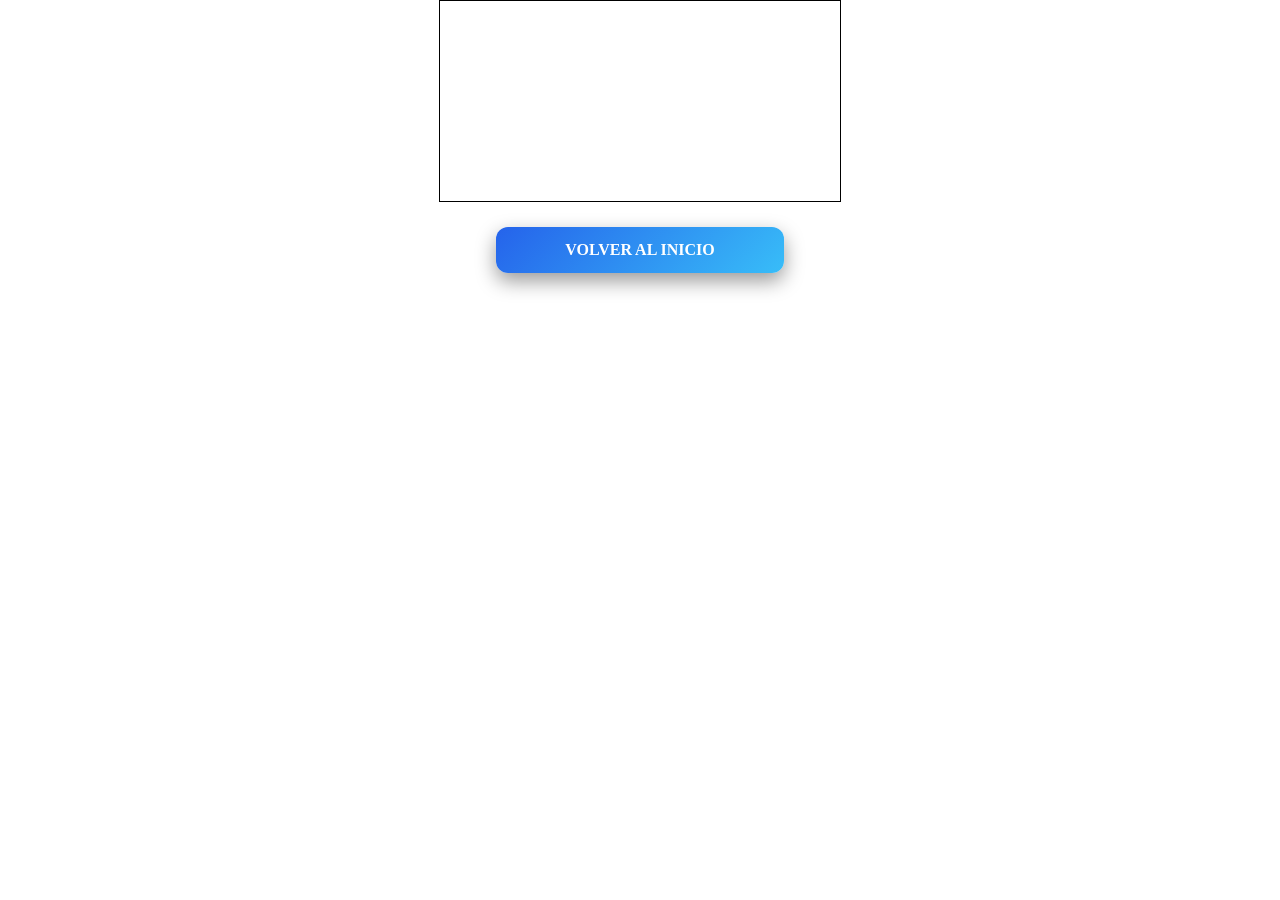
<file: animacion1.html>
<html>
<head>
    <title>ANIMACION 3 CSS</title>
    <style>
        *{
            padding: 0px;
            margin: 0px;
        }
        .contenedor{
            width: 400px;
            height: 200px;
            border: 1px solid black;
            position: relative; /* para centrar el div */
            margin: 0 auto; /* para centrar el div */
            overflow: hidden;/*muestra solo lo interior*/
        }

        .cuadrito{
            width: 100px;
            height: 100px;
            background-color: red;
            position: absolute;/* permite mover el div dentro del contenedor */
            top: 50px;
            left: -100px;
            animation: cuadrito 3s infinite ease-in;
        }
        
        .btn-regresar{
            display: block;
            width: 260px;
            margin: 25px auto;
            padding: 14px;
            text-align: center;
            text-decoration: none;
            background: linear-gradient(135deg,#2563eb,#38bdf8);
            color: white;
            font-weight: bold;
            border-radius: 12px;
            box-shadow: 0 8px 20px rgba(0,0,0,0.4);
            transition: 0.3s;
        }
        
        .btn-regresar:hover{
            transform: translateY(-4px);
            background: linear-gradient(135deg,#1d4ed8,#0ea5e9);
        }
        @keyframes cuadrito{
            from{
                left: -100px
            }
            to{
                left: 500px;
            }
        }

    </style>
</head>
<body>
    <div class="contenedor">

        <div class="cuadrito"></div>

    </div>
    <a href="index.html" class="btn-regresar">VOLVER AL INICIO</a>
</body>
</html>
</file>
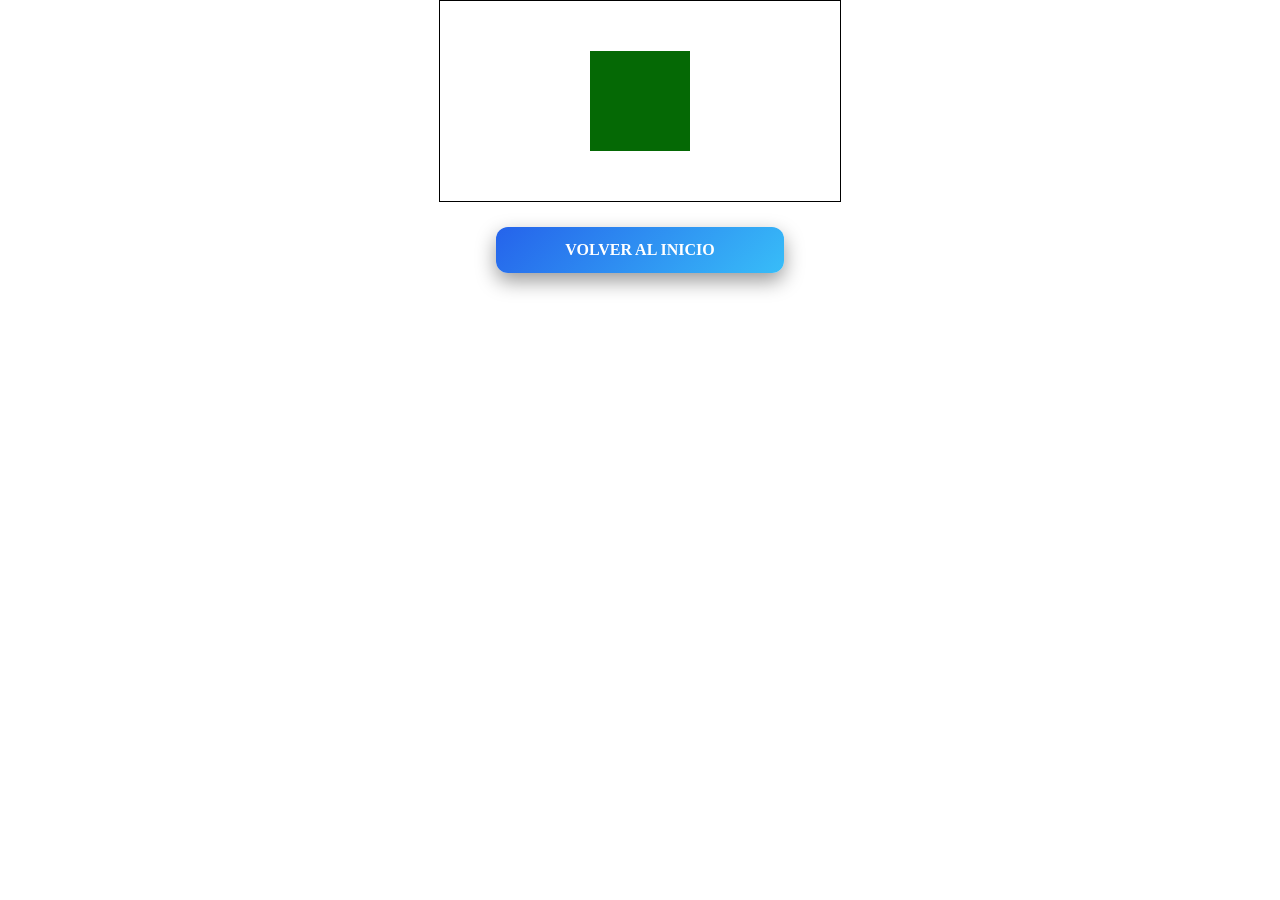
<file: animacion2.html>
<html>
<head>
    <title>ANIMACION 3 CSS</title>
    <style>
        *{
            padding: 0px;
            margin: 0px;
        }
        .contenedor{
            width: 400px;
            height: 200px;
            border: 1px solid black;
            position: relative; /* para centrar el div */
            margin: 0 auto; /* para centrar el div */
            overflow: hidden;/*muestra solo lo interior*/
        }

        .cuadrito{
            width: 100px;
            height: 100px;
            background-color: rgb(5, 105, 5);
            position: absolute;/* permite mover el div dentro del contenedor */
            top: 50px;
            left: 150px;
            animation: cuadrito 3s infinite ease-in;
        }

        .btn-regresar{
            display: block;
            width: 260px;
            margin: 25px auto;
            padding: 14px;
            text-align: center;
            text-decoration: none;
            background: linear-gradient(135deg,#2563eb,#38bdf8);
            color: white;
            font-weight: bold;
            border-radius: 12px;
            box-shadow: 0 8px 20px rgba(0,0,0,0.4);
            transition: 0.3s;
        }
        
        .btn-regresar:hover{
            transform: translateY(-4px);
            background: linear-gradient(135deg,#1d4ed8,#0ea5e9);
        }
        @keyframes cuadrito{
            from{
                top: -100px
            }
            to{
                top: 500px;
            }
        }

    </style>
</head>
<body>
    <div class="contenedor">

        <div class="cuadrito"></div>

    </div>
    <a href="index.html" class="btn-regresar">VOLVER AL INICIO</a>
</body>
</html>
</file>
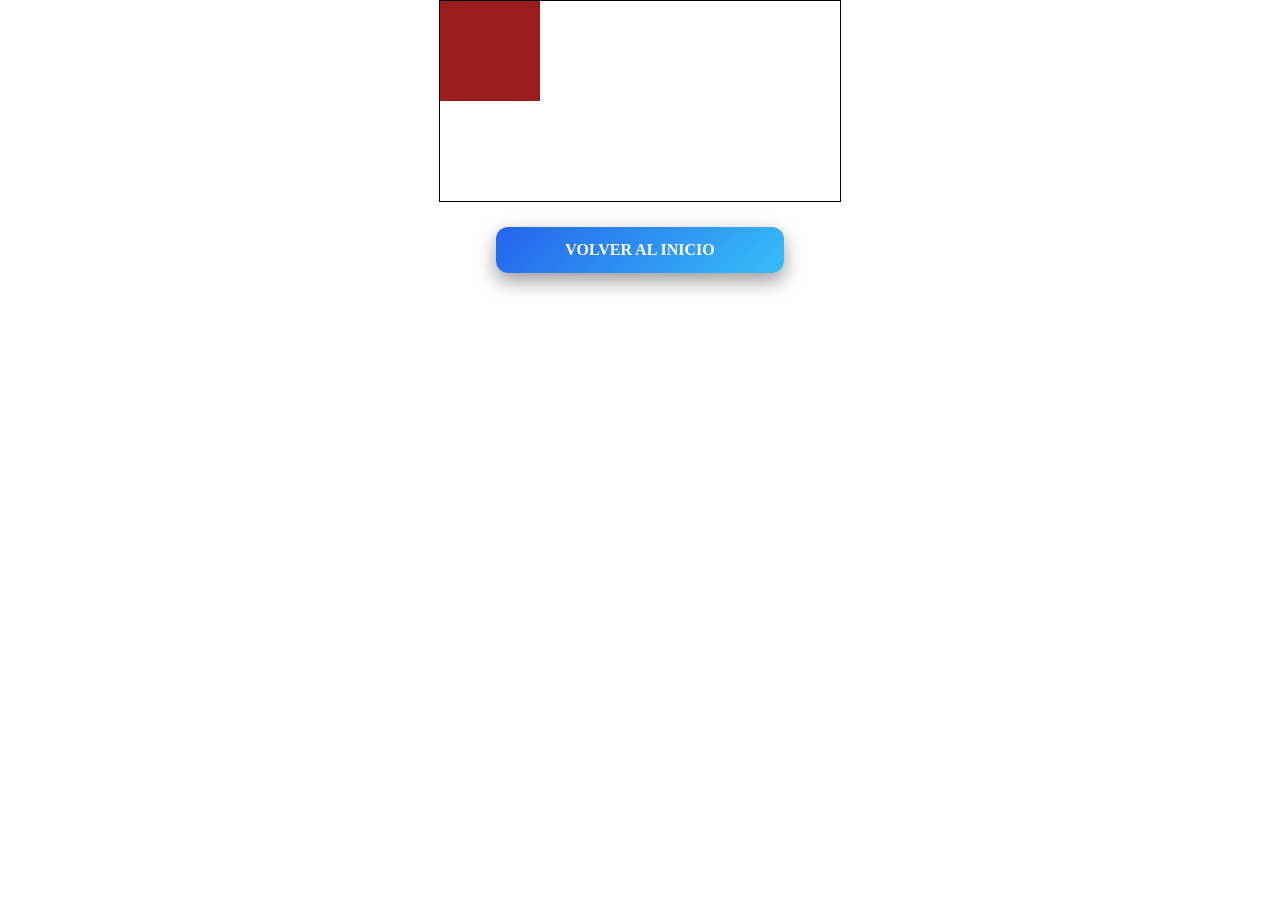
<file: animacion3.html>
<html>
<head>
    <title>ANIMACION 3 CSS</title>
    <style>
        *{
            padding: 0px;
            margin: 0px;
        }
        .contenedor{
            width: 400px;
            height: 200px;
            border: 1px solid black;
            position: relative; /* para centrar el div */
            margin: 0 auto; /* para centrar el div */
            overflow: hidden;/*muestra solo lo interior*/
        }

        .cuadrito{
            width: 100px;
            height: 100px;
            background-color: rgb(155, 28, 28);
            position: absolute;/* permite mover el div dentro del contenedor */
            top: 0px;
            left: 0px;
            animation: cuadrito 3s infinite linear;
        }
        .btn-regresar{
            display: block;
            width: 260px;
            margin: 25px auto;
            padding: 14px;
            text-align: center;
            text-decoration: none;
            background: linear-gradient(135deg,#2563eb,#38bdf8);
            color: white;
            font-weight: bold;
            border-radius: 12px;
            box-shadow: 0 8px 20px rgba(0,0,0,0.4);
            transition: 0.3s;
        }
        
        .btn-regresar:hover{
            transform: translateY(-4px);
            background: linear-gradient(135deg,#1d4ed8,#0ea5e9);
        }
        
        @keyframes cuadrito{
            from{
                top: -100px;
                left :-100px;
            }
            to{
                top: 300px;
                left: 600px;
            }
        }

    </style>
</head>
<body>
    <div class="contenedor">

        <div class="cuadrito"></div>

    </div>
    <a href="index.html" class="btn-regresar">VOLVER AL INICIO</a>
</body>
</html>
</file>
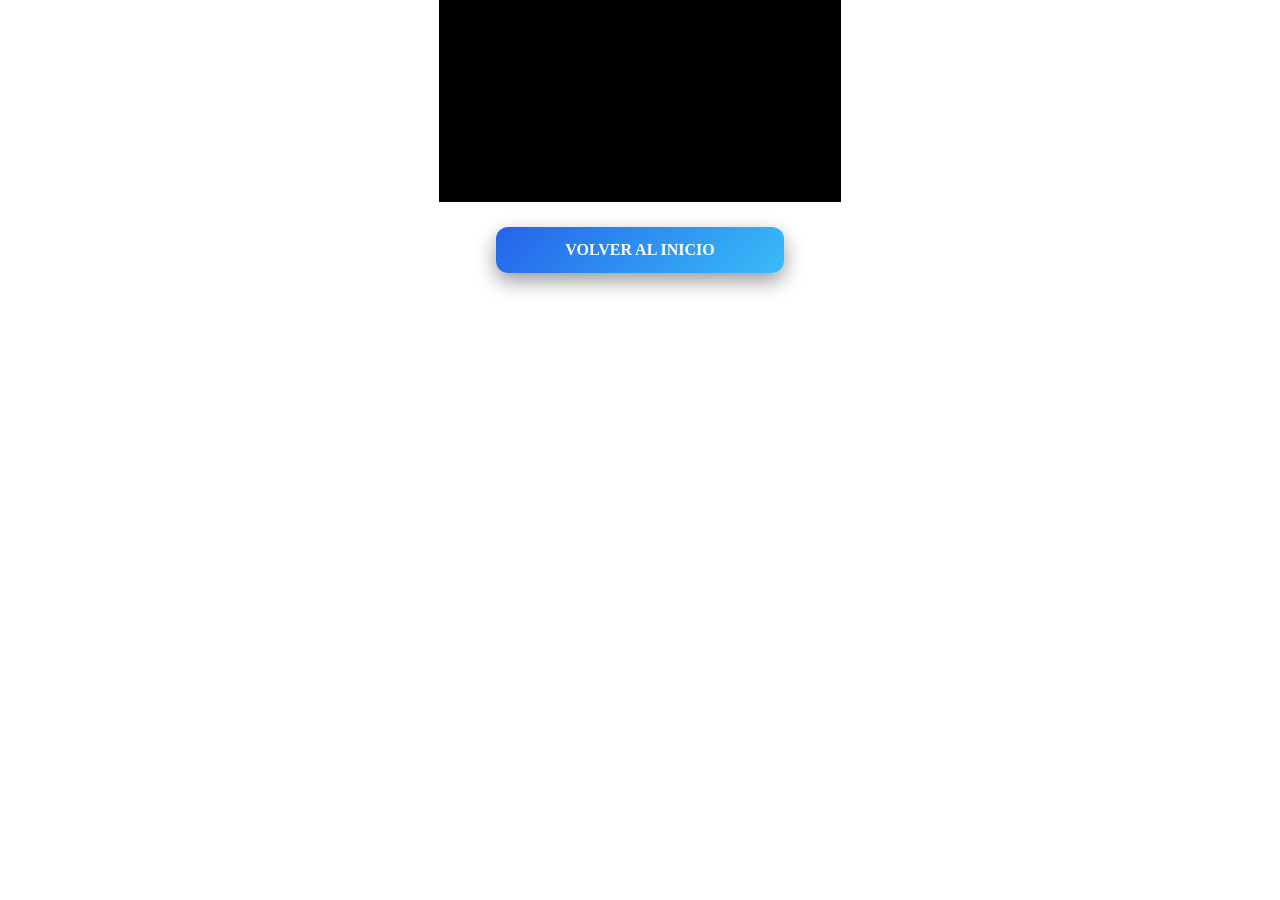
<file: animacion4.html>
<html>
<head>
    <title>ANIMACION 3 CSS</title>
    <style>
        *{
            padding: 0px;
            margin: 0px;
        }
        .contenedor{
            width: 400px;
            height: 200px;
            border: 1px solid black;
            position: relative; /* para centrar el div */
            margin: 0 auto; /* para centrar el div */
            overflow: hidden;/*muestra solo lo interior*/
            background-color: black;
        }

        .cuadrito{
            width: 100px;
            height: 100px;
            background-color: black;
            position: absolute;/* permite mover el div dentro del contenedor */
            top: 50px;
            left: -100px;
            animation: cuadrito 3s infinite ease-in;
        }
        
        .btn-regresar{
            display: block;
            width: 260px;
            margin: 25px auto;
            padding: 14px;
            text-align: center;
            text-decoration: none;
            background: linear-gradient(135deg,#2563eb,#38bdf8);
            color: white;
            font-weight: bold;
            border-radius: 12px;
            box-shadow: 0 8px 20px rgba(0,0,0,0.4);
            transition: 0.3s;
        }
        
        .btn-regresar:hover{
            transform: translateY(-4px);
            background: linear-gradient(135deg,#1d4ed8,#0ea5e9);
        }
        @keyframes cuadrito{
            from{
                left: -100px
            }
            to{
                left: 500px;
            }
        }
        .cuadrito img{
            width: 100px;
            height: 100px;
        }

    </style>
</head>
<body>
    <div class="contenedor">
        <div class="cuadrito">
            <img src="img/megaman.gif" alt="">
        </div>
    </div>
    <a href="index.html" class="btn-regresar">VOLVER AL INICIO</a>
</body>
</html>
</file>
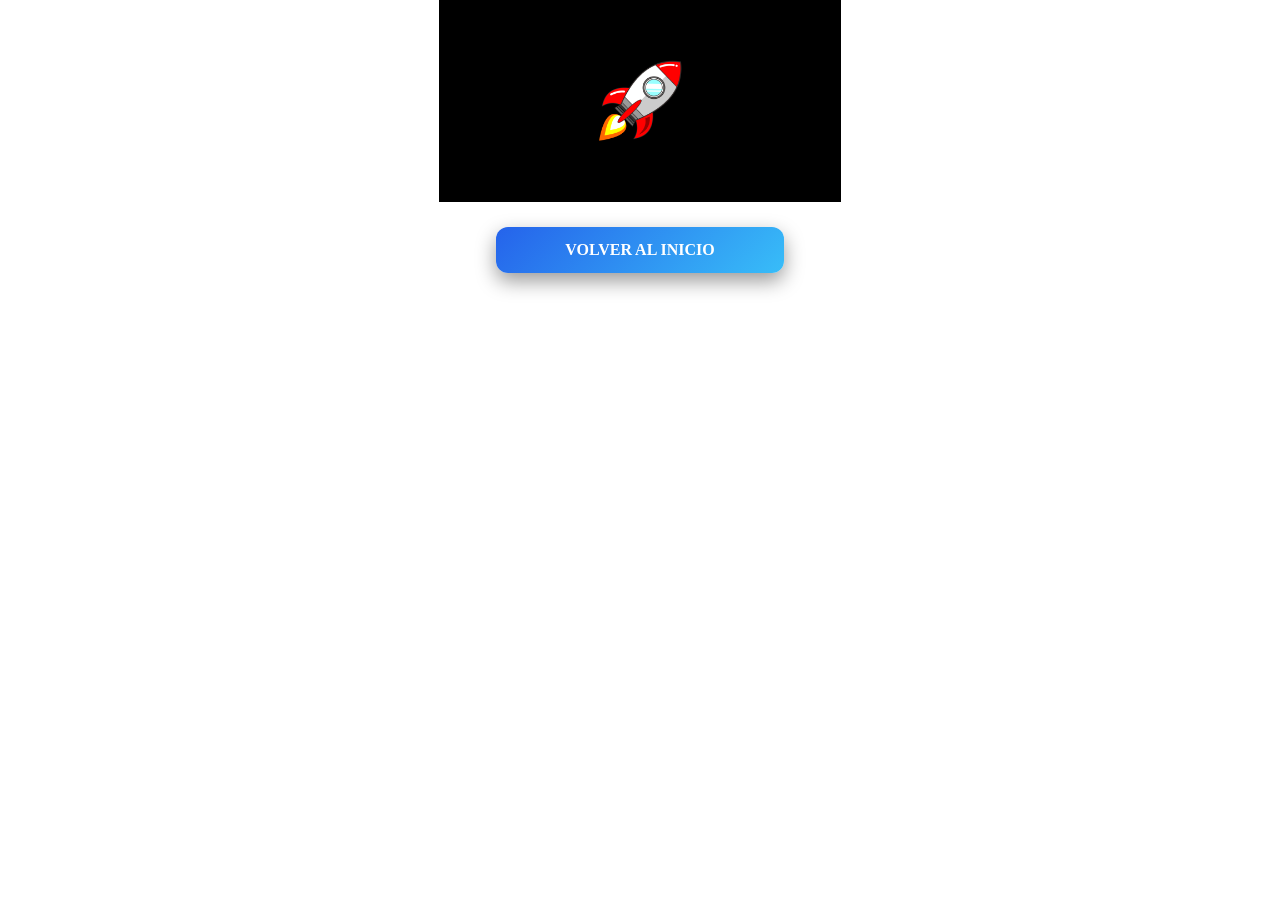
<file: animacion5.html>
<html>
<head>
    <title>ANIMACION 3 CSS</title>
    <style>
        *{
            padding: 0px;
            margin: 0px;
        }
        .contenedor{
            width: 400px;
            height: 200px;
            border: 1px solid black;
            position: relative; /* para centrar el div */
            margin: 0 auto; /* para centrar el div */
            overflow: hidden;/*muestra solo lo interior*/
            background-color: black;
        }
        .cuadri{
            width: 100px;
            height: 100px;
            position: absolute;/* permite mover el div dentro del contenedor */
            top: 50px;
            left: 150px;
            animation: cohete 1s infinite alternate ease-in;
        }
        .cuadrito{
            width: 2px;
            height: 2px;
            background-color: white;
            position: absolute;/* permite mover el div dentro del contenedor */
            top: 50px;
            left: -100px;
            animation: cuadrito 4.5s infinite ease-in;
        }
        .cuadrito1{
            width: 4px;
            height: 4px;
            background-color: white;
            position: absolute;/* permite mover el div dentro del contenedor */
            top: 100px;
            left: -100px;
            animation: cuadrito 4s infinite ease-in;
        }

        .cuadrito2{
            width: 6px;
            height: 6px;
            background-color: white;
            position: absolute;/* permite mover el div dentro del contenedor */
            top: 150px;
            left: -100px;
            animation: cuadrito 10s infinite ease-in;
        }

        .cuadrito3{
            width: 4px;
            height: 4px;
            background-color: white;
            position: absolute;/* permite mover el div dentro del contenedor */
            top: 20px;
            left: -100px;
            animation: cuadrito 6s infinite ease-in;
        }

        .cuadrito4{
            width: 6px;
            height: 6px;
            background-color: white;
            position: absolute;/* permite mover el div dentro del contenedor */
            top: 80px;
            left: -100px;
            animation: cuadrito 8s infinite ease-in;
        }

        .cuadrito5{
            width: 10px;
            height:10px;
            background-color: white;
            position: absolute;/* permite mover el div dentro del contenedor */
            top: 63px;
            left: -100px;
            animation: cuadrito 9s infinite ease-in;
        }

        .cuadrito6{
            width: 4px;
            height: 4px;
            background-color: white;
            position: absolute;/* permite mover el div dentro del contenedor */
            top: 50px;
            left: -100px;
            animation: cuadrito 2s infinite ease-in;
        }

        .cuadrito7{
            width: 4px;
            height: 4px;
            background-color: white;
            position: absolute;/* permite mover el div dentro del contenedor */
            top: 50px;
            left: -100px;
            animation: cuadrito 7s infinite ease-in;
        }

        .cuadrito8{
            width: 4px;
            height: 4px;
            background-color: white;
            position: absolute;/* permite mover el div dentro del contenedor */
            top: 25px;
            left: -100px;
            animation: cuadrito 3s infinite ease-in;
        }

        .cuadrito9{
            width: 4px;
            height: 4px;
            background-color: white;
            position: absolute;/* permite mover el div dentro del contenedor */
            top: 74px;
            left: -100px;
            animation: cuadrito 5s infinite ease-in;
        }

        .cuadrito10{
            width: 4px;
            height: 4px;
            background-color: white;
            position: absolute;/* permite mover el div dentro del contenedor */
            top: 180px;
            left: -100px;
            animation: cuadrito 2.5s infinite ease-in;
        }
        
        .btn-regresar{
            display: block;
            width: 260px;
            margin: 25px auto;
            padding: 14px;
            text-align: center;
            text-decoration: none;
            background: linear-gradient(135deg,#2563eb,#38bdf8);
            color: white;
            font-weight: bold;
            border-radius: 12px;
            box-shadow: 0 8px 20px rgba(0,0,0,0.4);
            transition: 0.3s;
        }
        
        .btn-regresar:hover{
            transform: translateY(-4px);
            background: linear-gradient(135deg,#1d4ed8,#0ea5e9);
        }
        @keyframes cuadrito{
            from{
                left: -100px
            }
            to{
                left: 500px;
            }
        }

        @keyframes cuadrito1{
            from{
                left: 0px
            }
            to{
                left: 500px;
            }
        }

        @keyframes cuadrito2{
            from{
                left: -100px
            }
            to{
                left: 500px;
            }
        }

        @keyframes cuadrito3{
            from{
                left: -100px
            }
            to{
                left: 500px;
            }
        }

        @keyframes cuadrito4{
            from{
                left: -100px
            }
            to{
                left: 500px;
            }
        }

        @keyframes cuadrito5{
            from{
                left: -100px
            }
            to{
                left: 500px;
            }
        }

        @keyframes cuadrito6{
            from{
                left: -100px
            }
            to{
                left: 500px;
            }
        }

        @keyframes cuadrito7{
            from{
                left: -100px
            }
            to{
                left: 500px;
            }
        }

        @keyframes cuadrito8{
            from{
                left: -100px
            }
            to{
                left: 500px;
            }
        }

        @keyframes cuadrito9{
            from{
                left: -100px
            }
            to{
                left: 500px;
            }
        }

        @keyframes cuadrito10{
            from{
                left: -100px
            }
            to{
                left: 500px;
            }
        }

        @keyframes cohete {
            from{
                rotate: -150deg;
            }
            to{
                rotate: -125deg;
            }
        }
        .cuadri img{
            width: 100px;
            height: 100px;
        }
    </style>
</head>
<body>
    <div class="contenedor">

        <div class="cuadri">
            <img src="img/cohete.png" alt="">
        </div>
        <div class="cuadrito"></div>
        <div class="cuadrito1"></div>
        <div class="cuadrito2"></div>
        <div class="cuadrito3"></div>
        <div class="cuadrito4"></div>
        <div class="cuadrito5"></div>
        <div class="cuadrito6"></div>
        <div class="cuadrito7"></div>
        <div class="cuadrito8"></div>
        <div class="cuadrito9"></div>
        <div class="cuadrito10"></div>

    </div>
    <a href="index.html" class="btn-regresar">VOLVER AL INICIO</a>
</body>
</html>
</file>
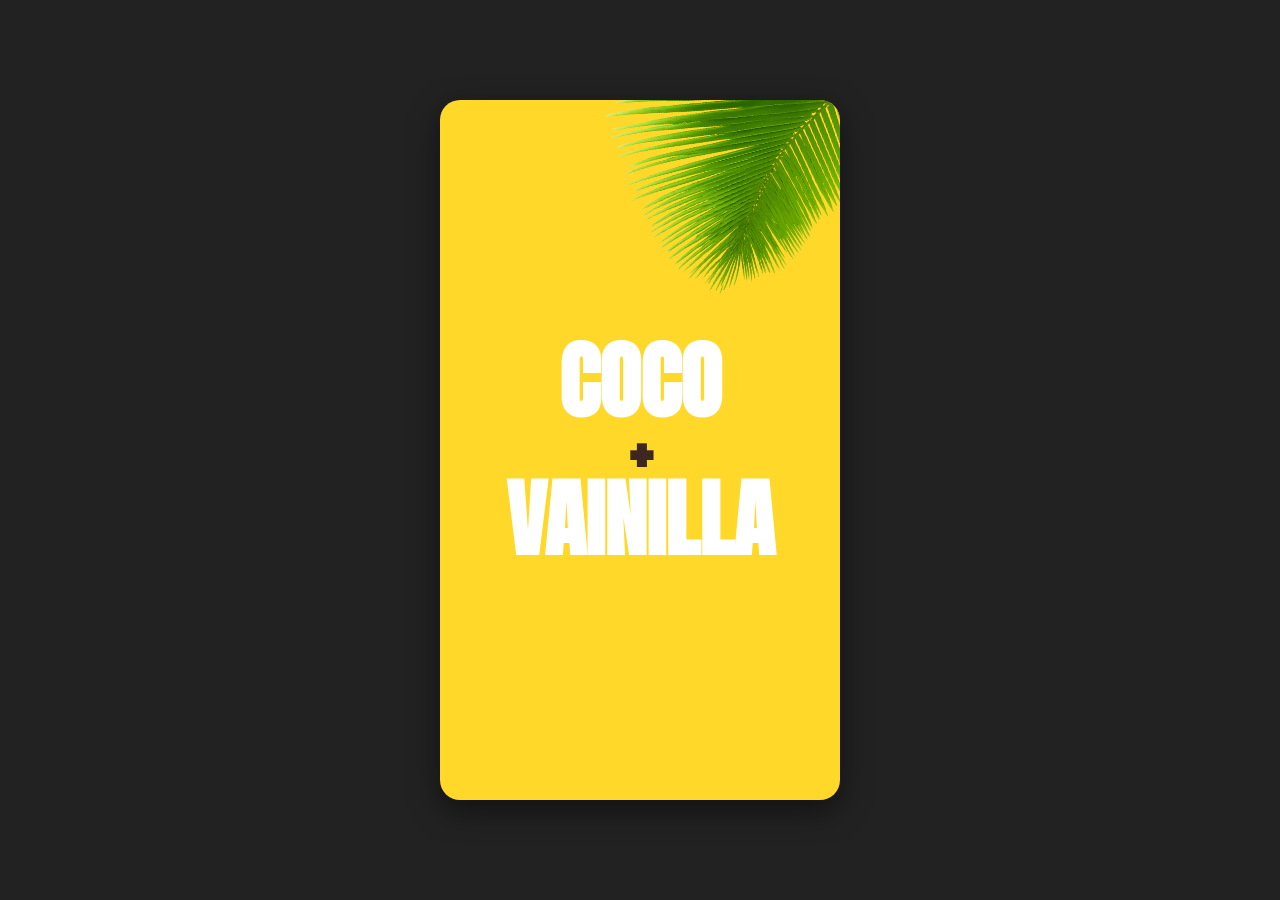
<file: bebida.HTML>
<!DOCTYPE html>
<html>
<head>
    <meta charset="UTF-8">
    <title>BEBIDA DE COCO Y VAINILLA</title>
    <link href="https://fonts.googleapis.com/css2?family=Anton&display=swap" rel="stylesheet">
    <style>
        * {
            margin: 0;
            padding: 0;
            box-sizing: border-box;
        }
        
        body {
            display: flex;
            justify-content: center;
            align-items: center;
            height: 100vh;
            background-color: #222;
        }

        .contenedor {
            width: 400px;
            height: 700px;
            position: relative;
            background-color: #ffd829;
            overflow: hidden;
            border-radius: 20px;
            box-shadow: 0 10px 30px rgba(0,0,0,0.5);
            font-family: 'Anton', sans-serif;
        }

        .palmera {
            width: 450px;
            height: 450px;
            position: absolute;
            top: -100px;
            right: -150px;
            z-index: 2;
            background-image: url('img/hoja.png');
            background-size: contain;
            background-repeat: no-repeat;
            transform-origin: top right;
            transform: rotate(-15deg);
            animation: anim-palmera-v2 6s ease-in-out infinite; 
        }

        .trozo-cae {
            position: absolute;
            z-index: 1;
            background-size: contain;
            background-repeat: no-repeat;
            opacity: 0;
        }
        
        .c1 { width: 150px; height: 150px; background-image: url('img/coco.png'); top: 10%; left: 10%; animation: caer_flotar_irse 6s infinite 0s; }
        .c2 { width: 200px; height: 200px; background-image: url('img/trozo.png'); top: 25%; right: 15%; animation: caer_flotar_irse 6s infinite 0.1s; }
        .c3 { width: 175px; height: 175px; background-image: url('img/trozo.png'); top: 60%; left: -10px; animation: caer_flotar_irse 6s infinite 0.05s; }
        .c4 { width: 250px; height: 250px; background-image: url('img/trozo.png'); top: 75%; right: 10%; animation: caer_flotar_irse 6s infinite 0.2s; }

        .escena-1 {
            position: absolute;
            top: 50%;
            transform: translateY(-50%);
            width: 100%;
            text-align: center;
            z-index: 10;
            opacity: 0;
            animation: anim-escena1 6s infinite; 
        }
        .texto-probaste {
            color: #3e2723;
            font-size: 32px;
            font-weight: 500;
            letter-spacing: 3px;
            margin-bottom: 5px;
        }
        .texto-nuevo {
            color: white;
            font-size: 85px;
            font-weight: 700;
            line-height: 0.95;
            text-shadow: 2px 2px 0px rgba(0,0,0,0.05);
        }

        .escena-final {
            position: absolute;
            top: 0; left: 0;
            width: 100%; height: 100%;
            display: flex;
            justify-content: center;
            align-items: center;
            z-index: 12;
        }

        .grupo-texto-final {
            position: absolute;
            display: flex;
            flex-direction: column;
            align-items: center;
            justify-content: center;
            width: 100%;
            animation: slide-in-right 6s infinite;
            z-index: 13;
        }

        .palabra {
            font-size: 85px;
            font-weight: 700;
            color: white;
            line-height: 0.9;
        }
        .palabra-coco { animation: mover-coco 6s infinite; }
        .palabra-vainilla { animation: mover-vainilla 6s infinite; }

        .signo-mas {
            color: #3e2723;
            font-size: 65px;
            font-weight: 700;
            line-height: 0.8;
            margin: 5px 0;
            animation: ocultar-mas 6s infinite;
        }

        .coco-central-img {
            position: absolute;
            width: 350px;
            height: 350px;
            background-image: url('img/coco.png');
            background-size: contain;
            background-position: center;
            background-repeat: no-repeat;
            filter: drop-shadow(0px 20px 15px rgba(0,0,0,0.3));
            z-index: 12;
            opacity: 0;
            animation: pop-coco-central 6s infinite;
        }

        @keyframes anim-palmera-v2 {
            0%   { transform: rotate(-15deg) translateY(0px); }
            25%  { transform: rotate(-25deg) translateY(-10px); }
            50%  { transform: rotate(-15deg) translateY(0px); }
            75%  { transform: rotate(0deg) translateY(20px); }
            100% { transform: rotate(-15deg) translateY(0px); }
        }

        @keyframes caer_flotar_irse {
            0%   { transform: translateY(-400px) rotate(0deg); opacity: 0; }
            10%  { transform: translateY(0px) rotate(10deg); opacity: 1; }
            40%  { transform: translateY(20px) rotate(25deg); opacity: 1; }
            55%  { transform: translateY(900px) rotate(50deg); opacity: 0; }
            100% { transform: translateY(900px); opacity: 0; }
        }

        @keyframes anim-escena1 {
            0%   { opacity: 0; transform: translateX(-400px) translateY(-50%); }
            8%   { opacity: 1; transform: translateX(0) translateY(-50%); }
            40%  { opacity: 1; transform: translateX(0) translateY(-50%); } 
            48%  { opacity: 0; transform: translateX(-400px) translateY(-50%); } 
            100% { opacity: 0; transform: translateX(-400px) translateY(-50%); }
        }
        
        @keyframes slide-in-right {
            0%, 40%   { opacity: 0; transform: translateX(400px); }
            48%, 100% { opacity: 1; transform: translateX(0); }
        }

        @keyframes mover-coco {
            0%, 68%   { transform: translateY(0); } 
            72%, 100% { transform: translateY(-165px); } 
        }

        @keyframes mover-vainilla {
            0%, 68%   { transform: translateY(0); }
            72%, 100% { transform: translateY(165px); } 
        }

        @keyframes ocultar-mas {
            0%, 66%   { transform: scale(1); opacity: 1; }
            70%, 100% { transform: scale(0); opacity: 0; } 
        }

        @keyframes pop-coco-central {
            0%, 68%   { opacity: 0; transform: scale(0); }
            73%       { opacity: 1; transform: scale(1.1); }
            76%, 100% { opacity: 1; transform: scale(1); }
        }

    </style>
</head>
<body>
    <div class="contenedor">
        
        <div class="palmera"></div>
        
        <div class="trozo-cae c1"></div>
        <div class="trozo-cae c2"></div>
        <div class="trozo-cae c3"></div>
        <div class="trozo-cae c4"></div>

        <div class="escena-1">
            <div class="texto-probaste">YA PROBASTE</div>
            <div class="texto-nuevo">EL NUEVO<br>SABOR</div>
        </div>

        <div class="escena-final">
            
            <div class="grupo-texto-final">
                <div class="palabra palabra-coco">COCO</div>
                <div class="signo-mas">+</div>
                <div class="palabra palabra-vainilla">VAINILLA</div>
            </div>
            
            <div class="coco-central-img"></div>
            
        </div>

    </div>
</body>
</html>
</file>
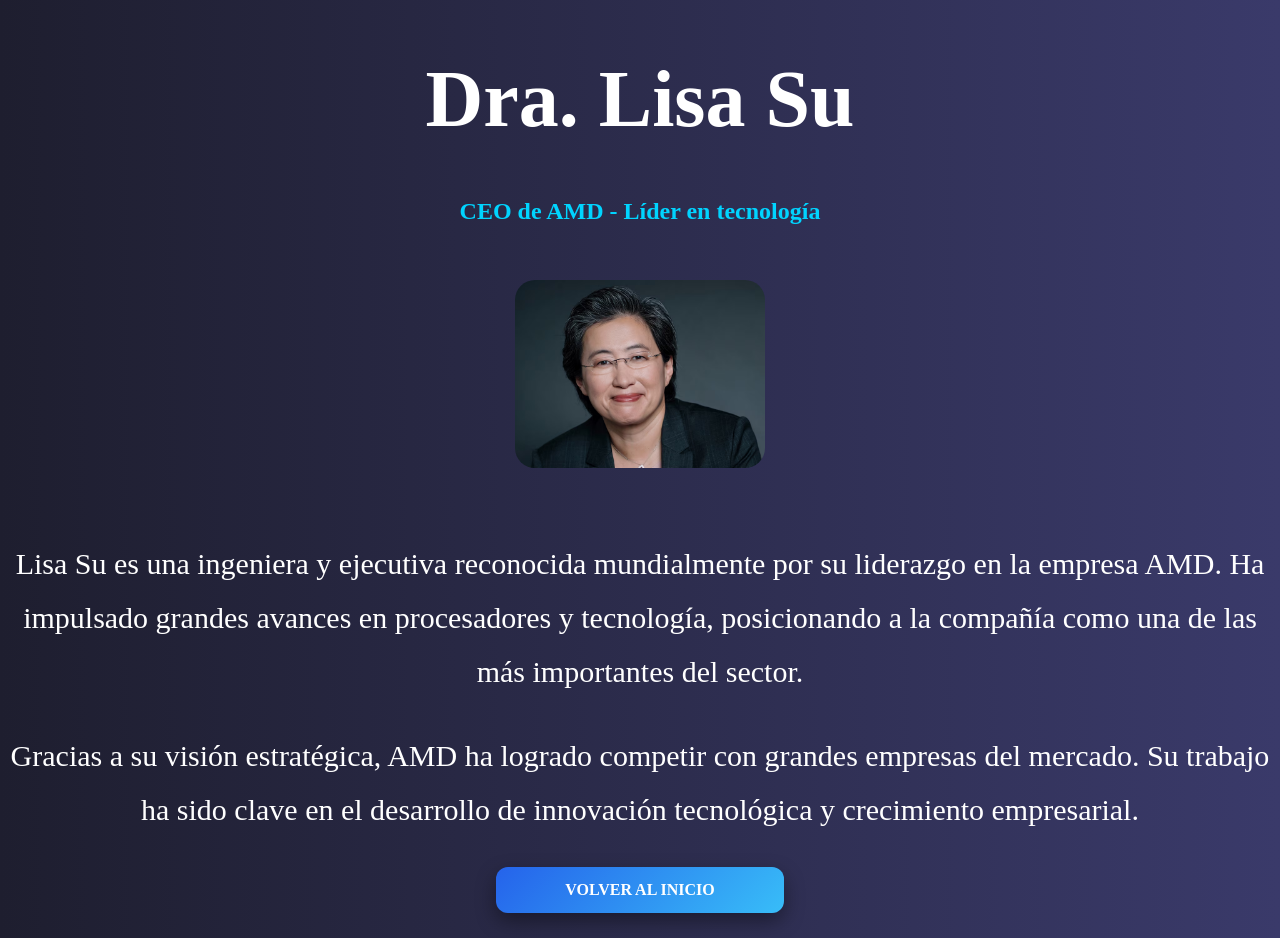
<file: drlisasu.html>
<!DOCTYPE html>
<html lang="es">
<head>
<meta charset="UTF-8">
<title>Dra. Lisa Su</title>

<style>
body{
    font-family: Century 'Franklin Gothic Medium', 'Arial Narrow', Arial, sans-serif;
    background: linear-gradient(to right, #1e1e2f, #3a3a6a);
    color: white;
    text-align: center;
    margin: 0;
}
.container{
    margin-top: 50px;
    animation: aparecer 2s ease;
}
h1{
    font-size: 80px;
    animation: slideDown 1.5s ease;
}
h2{
    color: #00d4ff;
    animation: slideUp 1.5s ease;
}
img{
    width: 250px;
    border-radius: 20px;
    margin: 35px;
    animation: zoom 2s ease;
}
p{
    font-size: 30px;
    line-height: 1.8;
    animation-name: texto;
    animation-duration: 3s;
    animation-iteration-count: 1;
    animation-fill-mode: backwards;
    animation-delay: 2s;
}
.btn-regresar{
    display: block;
    width: 260px;
    margin: 25px auto;
    padding: 14px;
    text-align: center;
    text-decoration: none;
    background: linear-gradient(135deg,#2563eb,#38bdf8);
    color: white;
    font-weight: bold;
    border-radius: 12px;
    box-shadow: 0 8px 20px rgba(0,0,0,0.4);
    transition: 0.3s;
}
    
.btn-regresar:hover{
    transform: translateY(-4px);
    background: linear-gradient(135deg,#1d4ed8,#0ea5e9);
}
@keyframes aparecer{
    from{opacity: 0;}
    to{opacity: 1;}
}

@keyframes slideDown{
    from{transform: translateY(-100px); opacity:0;}
    to{transform: translateY(0); opacity:1;}
}

@keyframes slideUp{
    from{transform: translateY(100px); opacity:0;}
    to{transform: translateY(0); opacity:1;}
}

@keyframes zoom{
    from{transform: scale(0);}
    to{transform: scale(1);}
}
@keyframes texto{
    from{
        color: rgba(255, 255, 255, 0);
    }
    to{
         color: rgba(255, 255, 255, 1);
    }
}

</style>
</head>

<body>

<div class="container">
    <h1>Dra. Lisa Su</h1>
    <h2>CEO de AMD - Líder en tecnología</h2>
    <img src="img/Dra. Lisa Su.avif">

    <p>
        Lisa Su es una ingeniera y ejecutiva reconocida mundialmente por su liderazgo en la empresa AMD.
        Ha impulsado grandes avances en procesadores y tecnología, posicionando a la compañía como una de las más importantes del sector.
    </p>

    <p>
        Gracias a su visión estratégica, AMD ha logrado competir con grandes empresas del mercado.
        Su trabajo ha sido clave en el desarrollo de innovación tecnológica y crecimiento empresarial.
    </p>

</div>
<a href="index.html" class="btn-regresar">VOLVER AL INICIO</a>
</body>
</html>
</file>
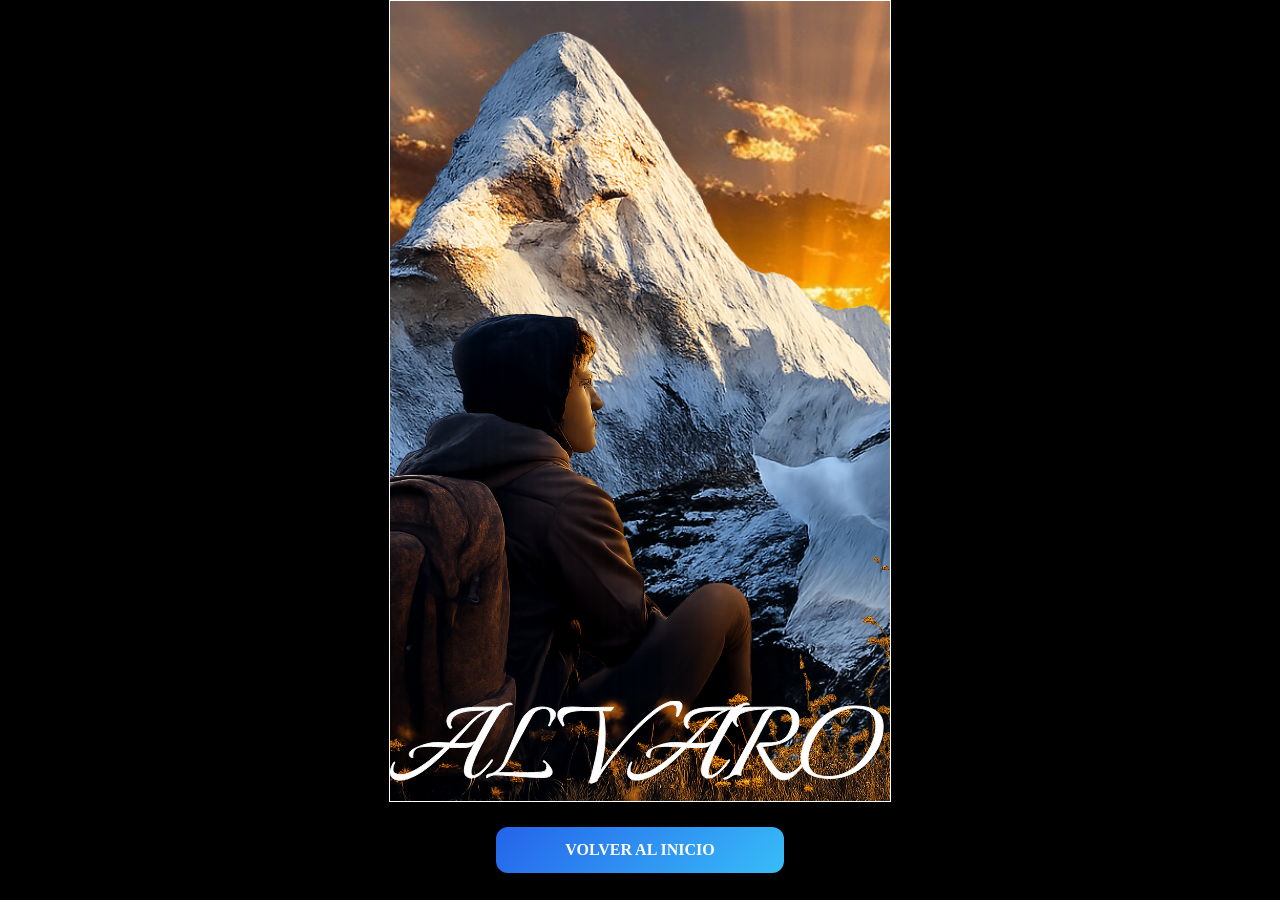
<file: PAISAJE.html>
<!DOCTYPE html>
<html lang="en">
<head>
    <meta charset="UTF-8">
    <meta name="viewport" content="width=device-width, initial-scale=1.0">
    <title>PARALLAX 2 - PAISAJE</title>
    <link rel="stylesheet" href="css/estilos.css">
</head>
<body>
    <div class="contenedor">
        <div class="banner">
            <div class="title">
                <svg width="494" height="83" viewBox="0 0 494 83" fill="none" xmlns="http://www.w3.org/2000/svg">
                    <path d="M8.96001 79.104C6.31467 79.104 4.13867 78.336 2.43201 76.8C0.810672 75.264 0.170672 72.96 0.512005 69.888C0.597339 68.7787 0.853339 67.6267 1.28001 66.432C1.79201 65.152 2.34667 63.9147 2.94401 62.72C3.45601 61.5253 3.96801 60.928 4.48001 60.928C4.90667 60.928 4.94934 61.2693 4.60801 61.952C3.49867 64.256 2.94401 66.304 2.94401 68.096C2.94401 69.9733 3.58401 71.3813 4.86401 72.32C6.22934 73.2587 7.97867 73.728 10.112 73.728C14.2933 73.728 18.9013 72.4053 23.936 69.76C28.9707 67.0293 34.176 63.5733 39.552 59.392C44.928 55.1253 50.0907 50.688 55.04 46.08C51.712 45.9093 48.5973 45.7387 45.696 45.568C42.7947 45.3973 40.2347 45.312 38.016 45.312C36.1387 45.312 33.8773 45.4827 31.232 45.824C28.5867 46.1653 26.5387 47.0613 25.088 48.512C24.4907 49.1093 23.936 50.0053 23.424 51.2C22.9973 52.3093 22.784 53.4613 22.784 54.656C22.784 54.9973 22.784 55.3387 22.784 55.68C22.8693 55.936 22.9547 56.2347 23.04 56.576C22.6987 56.4053 22.0587 56.2773 21.12 56.192C20.2667 56.0213 19.712 55.4667 19.456 54.528C19.3707 54.272 19.328 53.8453 19.328 53.248C19.328 51.8827 19.84 50.7733 20.864 49.92C21.888 48.9813 23.1253 48.1707 24.576 47.488C26.0267 46.8053 27.3493 46.208 28.544 45.696C31.36 44.5013 34.2613 43.52 37.248 42.752C40.2347 41.984 43.264 41.6 46.336 41.6C49.8347 41.6 54.1867 41.728 59.392 41.984C63.4027 38.0587 67.1147 34.3467 70.528 30.848C73.9413 27.3493 76.7147 24.448 78.848 22.144C81.8347 18.9867 84.992 16.2987 88.32 14.08C91.7333 11.776 95.1893 10.1547 98.688 9.21601H91.648C88.6613 9.21601 85.4187 9.34401 81.92 9.60001C78.4213 9.85601 75.136 10.4107 72.064 11.264C68.992 12.1173 66.432 13.3973 64.384 15.104C63.104 16.2133 62.1227 17.4933 61.44 18.944C60.8427 20.3093 60.544 21.5893 60.544 22.784C60.544 24.4053 61.0133 25.5147 61.952 26.112C62.0373 26.112 62.08 26.1547 62.08 26.24C62.08 26.496 61.7813 26.7947 61.184 27.136C60.5867 27.392 60.16 27.4347 59.904 27.264C59.0507 26.6667 58.2827 25.472 57.6 23.68C57.0027 21.8027 56.7893 20.3093 56.96 19.2C57.3867 16.5547 58.5387 14.4213 60.416 12.8C62.3787 11.0933 64.768 9.77067 67.584 8.832C70.4853 7.89334 73.5147 7.25334 76.672 6.91201C79.9147 6.57067 82.9867 6.35734 85.888 6.27201C88.8747 6.18667 91.392 6.14401 93.44 6.14401H107.392C107.563 6.14401 107.605 6.18667 107.52 6.27201C109.653 5.33334 111.872 4.39467 114.176 3.45601C116.565 2.51734 118.613 2.04801 120.32 2.04801C120.747 2.04801 121.173 2.17601 121.6 2.43201C122.112 2.68801 122.368 2.94401 122.368 3.20001C122.368 3.62667 121.515 3.84001 119.808 3.84001C118.955 3.84001 118.059 4.01067 117.12 4.35201C116.267 4.60801 115.115 5.504 113.664 7.04C112.469 8.23467 110.976 10.1547 109.184 12.8C107.392 15.4453 105.429 18.56 103.296 22.144C101.163 25.6427 99.0293 29.3973 96.896 33.408C94.7627 37.3333 92.7147 41.216 90.752 45.056C88.7893 48.896 87.0827 52.4373 85.632 55.68C85.4613 56.192 84.992 57.3867 84.224 59.264C83.456 61.056 82.7307 63.0613 82.048 65.28C81.3653 67.4133 81.024 69.3333 81.024 71.04C81.024 73.344 81.8347 74.496 83.456 74.496C84.224 74.496 84.992 74.3253 85.76 73.984C86.8693 73.5573 88.0213 72.9173 89.216 72.064C90.4107 71.2107 91.5627 70.2293 92.672 69.12C94.8907 66.9867 96.768 64.9387 98.304 62.976C99.84 60.928 100.779 59.6907 101.12 59.264C101.376 58.8373 101.675 58.624 102.016 58.624C102.357 58.624 102.528 58.8373 102.528 59.264C102.528 59.52 102.4 59.8613 102.144 60.288C101.547 61.1413 100.437 62.6347 98.816 64.768C97.1947 66.816 95.2747 68.9067 93.056 71.04C90.9227 73.1733 88.6187 74.7947 86.144 75.904C85.376 76.2453 84.5653 76.5013 83.712 76.672C82.8587 76.928 82.0053 77.056 81.152 77.056C79.4453 77.056 77.8667 76.4587 76.416 75.264C75.0507 74.0693 74.368 72.1067 74.368 69.376C74.368 66.9013 74.8373 64.256 75.776 61.44C76.8 58.5387 77.7387 56.192 78.592 54.4C80.2987 50.7307 82.304 46.6347 84.608 42.112C86.9973 37.5893 89.4293 33.0667 91.904 28.544C94.464 24.0213 96.8107 19.9253 98.944 16.256C101.077 12.5867 102.827 9.85601 104.192 8.06401C102.827 8.06401 100.992 8.61867 98.688 9.72801C96.384 10.752 93.9093 12.16 91.264 13.952C88.704 15.6587 86.3147 17.664 84.096 19.968C81.4507 22.6987 78.3787 26.0267 74.88 29.952C71.4667 33.8773 67.7547 37.9733 63.744 42.24C65.7067 42.3253 67.6693 42.4107 69.632 42.496C71.5947 42.496 73.5573 42.496 75.52 42.496C76.8853 42.496 78.3787 42.368 80 42.112C81.7067 41.7707 83.2853 41.2587 84.736 40.576C84.736 40.576 84.48 41.0453 83.968 41.984C83.5413 42.8373 82.7733 43.7333 81.664 44.672C80.64 45.5253 79.232 46.0373 77.44 46.208C75.8187 46.2933 74.1973 46.3787 72.576 46.464C70.9547 46.464 69.3333 46.464 67.712 46.464C66.3467 46.464 64.9813 46.464 63.616 46.464C62.336 46.464 61.056 46.4213 59.776 46.336C55.8507 50.432 51.7547 54.4427 47.488 58.368C43.2213 62.208 38.912 65.7067 34.56 68.864C30.208 72.0213 25.856 74.496 21.504 76.288C17.2373 78.1653 13.056 79.104 8.96001 79.104ZM97.098 76.8C97.0127 76.8853 96.9273 76.928 96.842 76.928C96.586 76.928 96.458 76.544 96.458 75.776C96.458 75.264 96.586 74.752 96.842 74.24C97.1833 73.6427 97.7807 73.3013 98.634 73.216C101.023 73.0453 103.285 72.2347 105.418 70.784C107.551 69.3333 109.429 67.6267 111.05 65.664C112.671 63.616 113.823 61.696 114.506 59.904L126.282 30.464C127.903 26.4533 129.738 22.5707 131.786 18.816C133.919 15.0613 136.607 11.9893 139.85 9.60001C143.178 7.21068 147.359 6.01601 152.394 6.01601C154.357 6.01601 156.319 6.27201 158.282 6.78401C160.33 7.21067 162.037 7.93601 163.402 8.96001C164.767 9.98401 165.45 11.4347 165.45 13.312C165.45 13.568 165.45 13.824 165.45 14.08C165.45 14.336 165.407 14.592 165.322 14.848C165.066 16.2133 164.298 17.5787 163.018 18.944C161.823 20.3093 160.885 22.016 160.202 24.064C160.117 24.6613 159.733 24.96 159.05 24.96C158.453 24.96 158.325 24.576 158.666 23.808C159.349 22.784 159.861 21.5893 160.202 20.224C160.629 18.7733 160.842 17.3227 160.842 15.872C160.842 13.6533 160.33 11.6907 159.306 9.984C158.282 8.27734 156.533 7.42401 154.058 7.42401C151.839 7.42401 149.578 8.06401 147.274 9.34401C144.97 10.624 142.965 12.8427 141.258 16L117.578 59.648C115.359 63.744 113.311 66.688 111.434 68.48C109.642 70.1867 108.149 71.2533 106.954 71.68H137.802C141.898 71.68 145.695 71.552 149.194 71.296C152.693 71.04 154.826 70.4 155.594 69.376C156.447 68.1813 156.874 66.9013 156.874 65.536C156.874 63.4027 155.722 61.824 153.418 60.8C153.162 60.6293 153.034 60.4587 153.034 60.288C153.034 60.1173 153.119 59.9467 153.29 59.776C153.546 59.6053 153.845 59.6053 154.186 59.776C154.954 60.1173 155.85 60.8853 156.874 62.08C157.983 63.1893 159.007 64.4267 159.946 65.792C160.885 67.072 161.482 68.096 161.738 68.864C161.994 69.632 162.122 70.4 162.122 71.168C162.122 74.6667 159.093 76.416 153.034 76.416C148.255 76.416 143.135 76.2453 137.674 75.904C132.213 75.5627 126.794 75.1787 121.418 74.752C116.127 74.3253 111.135 74.0267 106.442 73.856C104.65 73.6853 102.858 73.9413 101.066 74.624C99.3593 75.2213 98.0367 75.9467 97.098 76.8ZM201.53 82.176C200.847 82.176 200.293 82.048 199.866 81.792C199.439 81.6213 199.269 81.1947 199.354 80.512C199.354 80.256 199.482 79.872 199.738 79.36C199.994 78.848 200.165 78.464 200.25 78.208C200.677 77.0133 201.061 75.8187 201.402 74.624C201.743 73.344 202.085 72.1493 202.426 71.04C203.621 66.3467 204.73 61.696 205.754 57.088C206.778 52.3947 207.589 47.7013 208.186 43.008C208.527 40.2773 208.954 36.608 209.466 32C209.978 27.3067 210.234 22.784 210.234 18.432C210.234 16.7253 210.191 15.1467 210.106 13.696C210.021 12.16 209.807 10.7947 209.466 9.60001C206.65 9.60001 203.834 9.60001 201.018 9.60001C198.202 9.51467 195.429 9.472 192.698 9.472C191.418 9.472 189.626 9.55734 187.322 9.72801C185.103 9.89867 182.799 10.2827 180.41 10.88C178.106 11.4773 176.186 12.4587 174.65 13.824C173.114 15.1893 172.431 17.024 172.602 19.328C172.687 20.0107 172.943 20.9493 173.37 22.144C173.797 23.2533 174.095 23.936 174.266 24.192L172.858 25.216C172.346 24.2773 171.706 23.2107 170.938 22.016C170.17 20.736 169.487 19.4987 168.89 18.304C168.293 17.1093 167.951 16.2133 167.866 15.616C167.781 14.7627 167.823 13.6533 167.994 12.288C168.165 10.9227 168.847 9.72801 170.042 8.70401C171.322 7.59467 173.071 6.86934 175.29 6.528C177.594 6.18667 179.941 6.01601 182.33 6.01601C184.634 6.01601 186.853 6.10134 188.986 6.27201C191.119 6.44267 192.869 6.528 194.234 6.528C194.234 6.528 195.215 6.528 197.178 6.528C199.141 6.528 201.615 6.528 204.602 6.528C207.674 6.44267 210.917 6.40001 214.33 6.40001C217.743 6.40001 220.858 6.40001 223.674 6.40001L220.986 9.72801H212.026C213.306 12.1173 214.117 15.4453 214.458 19.712C214.885 23.9787 215.098 28.0747 215.098 32C215.098 33.6213 215.098 35.1573 215.098 36.608C215.098 38.0587 215.055 39.3387 214.97 40.448C214.799 44.4587 214.245 49.28 213.306 54.912C212.367 60.544 211.173 65.8773 209.722 70.912C213.221 65.9627 217.487 60.0747 222.522 53.248C227.642 46.4213 233.487 39.3387 240.058 32C246.714 24.576 254.053 17.536 262.074 10.88C263.695 9.51467 265.829 7.97867 268.474 6.27201C271.119 4.56534 273.935 3.11468 276.922 1.92001C279.909 0.640006 282.725 3.8147e-06 285.37 3.8147e-06C287.845 3.8147e-06 289.551 0.426673 290.49 1.28001C291.514 2.13334 292.026 3.24267 292.026 4.60801C292.026 6.22934 291.514 8.02134 290.49 9.984C289.551 11.9467 288.826 13.568 288.314 14.848C288.229 15.104 287.845 15.2747 287.162 15.36C286.479 15.4453 286.181 15.3173 286.266 14.976C286.437 14.2933 286.607 13.4827 286.778 12.544C287.034 11.52 287.162 10.496 287.162 9.472C287.162 8.10667 286.906 6.86934 286.394 5.76001C285.882 4.65067 284.901 4.01067 283.45 3.84001C283.194 3.75468 282.938 3.71201 282.682 3.71201C282.426 3.71201 282.17 3.71201 281.914 3.71201C279.439 3.71201 276.751 4.56534 273.85 6.27201C271.034 7.89334 267.749 10.1973 263.994 13.184C256.826 18.9013 249.999 25.216 243.514 32.128C237.114 38.9547 230.97 46.1227 225.082 53.632C222.01 57.472 219.023 61.3547 216.122 65.28C213.221 69.2053 210.533 73.3013 208.058 77.568C207.887 77.9093 207.717 78.2933 207.546 78.72C207.461 79.232 207.333 79.616 207.162 79.872C206.991 80.0427 206.479 80.2987 205.626 80.64C204.773 81.0667 203.919 81.408 203.066 81.664C202.298 82.0053 201.786 82.176 201.53 82.176ZM246.085 79.104C243.44 79.104 241.264 78.336 239.557 76.8C237.936 75.264 237.296 72.96 237.637 69.888C237.722 68.7787 237.978 67.6267 238.405 66.432C238.917 65.152 239.472 63.9147 240.069 62.72C240.581 61.5253 241.093 60.928 241.605 60.928C242.032 60.928 242.074 61.2693 241.733 61.952C240.624 64.256 240.069 66.304 240.069 68.096C240.069 69.9733 240.709 71.3813 241.989 72.32C243.354 73.2587 245.104 73.728 247.237 73.728C251.418 73.728 256.026 72.4053 261.061 69.76C266.096 67.0293 271.301 63.5733 276.677 59.392C282.053 55.1253 287.216 50.688 292.165 46.08C288.837 45.9093 285.722 45.7387 282.821 45.568C279.92 45.3973 277.36 45.312 275.141 45.312C273.264 45.312 271.002 45.4827 268.357 45.824C265.712 46.1653 263.664 47.0613 262.213 48.512C261.616 49.1093 261.061 50.0053 260.549 51.2C260.122 52.3093 259.909 53.4613 259.909 54.656C259.909 54.9973 259.909 55.3387 259.909 55.68C259.994 55.936 260.08 56.2347 260.165 56.576C259.824 56.4053 259.184 56.2773 258.245 56.192C257.392 56.0213 256.837 55.4667 256.581 54.528C256.496 54.272 256.453 53.8453 256.453 53.248C256.453 51.8827 256.965 50.7733 257.989 49.92C259.013 48.9813 260.25 48.1707 261.701 47.488C263.152 46.8053 264.474 46.208 265.669 45.696C268.485 44.5013 271.386 43.52 274.373 42.752C277.36 41.984 280.389 41.6 283.461 41.6C286.96 41.6 291.312 41.728 296.517 41.984C300.528 38.0587 304.24 34.3467 307.653 30.848C311.066 27.3493 313.84 24.448 315.973 22.144C318.96 18.9867 322.117 16.2987 325.445 14.08C328.858 11.776 332.314 10.1547 335.813 9.21601H328.773C325.786 9.21601 322.544 9.34401 319.045 9.60001C315.546 9.85601 312.261 10.4107 309.189 11.264C306.117 12.1173 303.557 13.3973 301.509 15.104C300.229 16.2133 299.248 17.4933 298.565 18.944C297.968 20.3093 297.669 21.5893 297.669 22.784C297.669 24.4053 298.138 25.5147 299.077 26.112C299.162 26.112 299.205 26.1547 299.205 26.24C299.205 26.496 298.906 26.7947 298.309 27.136C297.712 27.392 297.285 27.4347 297.029 27.264C296.176 26.6667 295.408 25.472 294.725 23.68C294.128 21.8027 293.914 20.3093 294.085 19.2C294.512 16.5547 295.664 14.4213 297.541 12.8C299.504 11.0933 301.893 9.77067 304.709 8.832C307.61 7.89334 310.64 7.25334 313.797 6.91201C317.04 6.57067 320.112 6.35734 323.013 6.27201C326 6.18667 328.517 6.14401 330.565 6.14401H344.517C344.688 6.14401 344.73 6.18667 344.645 6.27201C346.778 5.33334 348.997 4.39467 351.301 3.45601C353.69 2.51734 355.738 2.04801 357.445 2.04801C357.872 2.04801 358.298 2.17601 358.725 2.43201C359.237 2.68801 359.493 2.94401 359.493 3.20001C359.493 3.62667 358.64 3.84001 356.933 3.84001C356.08 3.84001 355.184 4.01067 354.245 4.35201C353.392 4.60801 352.24 5.504 350.789 7.04C349.594 8.23467 348.101 10.1547 346.309 12.8C344.517 15.4453 342.554 18.56 340.421 22.144C338.288 25.6427 336.154 29.3973 334.021 33.408C331.888 37.3333 329.84 41.216 327.877 45.056C325.914 48.896 324.208 52.4373 322.757 55.68C322.586 56.192 322.117 57.3867 321.349 59.264C320.581 61.056 319.856 63.0613 319.173 65.28C318.49 67.4133 318.149 69.3333 318.149 71.04C318.149 73.344 318.96 74.496 320.581 74.496C321.349 74.496 322.117 74.3253 322.885 73.984C323.994 73.5573 325.146 72.9173 326.341 72.064C327.536 71.2107 328.688 70.2293 329.797 69.12C332.016 66.9867 333.893 64.9387 335.429 62.976C336.965 60.928 337.904 59.6907 338.245 59.264C338.501 58.8373 338.8 58.624 339.141 58.624C339.482 58.624 339.653 58.8373 339.653 59.264C339.653 59.52 339.525 59.8613 339.269 60.288C338.672 61.1413 337.562 62.6347 335.941 64.768C334.32 66.816 332.4 68.9067 330.181 71.04C328.048 73.1733 325.744 74.7947 323.269 75.904C322.501 76.2453 321.69 76.5013 320.837 76.672C319.984 76.928 319.13 77.056 318.277 77.056C316.57 77.056 314.992 76.4587 313.541 75.264C312.176 74.0693 311.493 72.1067 311.493 69.376C311.493 66.9013 311.962 64.256 312.901 61.44C313.925 58.5387 314.864 56.192 315.717 54.4C317.424 50.7307 319.429 46.6347 321.733 42.112C324.122 37.5893 326.554 33.0667 329.029 28.544C331.589 24.0213 333.936 19.9253 336.069 16.256C338.202 12.5867 339.952 9.85601 341.317 8.06401C339.952 8.06401 338.117 8.61867 335.813 9.72801C333.509 10.752 331.034 12.16 328.389 13.952C325.829 15.6587 323.44 17.664 321.221 19.968C318.576 22.6987 315.504 26.0267 312.005 29.952C308.592 33.8773 304.88 37.9733 300.869 42.24C302.832 42.3253 304.794 42.4107 306.757 42.496C308.72 42.496 310.682 42.496 312.645 42.496C314.01 42.496 315.504 42.368 317.125 42.112C318.832 41.7707 320.41 41.2587 321.861 40.576C321.861 40.576 321.605 41.0453 321.093 41.984C320.666 42.8373 319.898 43.7333 318.789 44.672C317.765 45.5253 316.357 46.0373 314.565 46.208C312.944 46.2933 311.322 46.3787 309.701 46.464C308.08 46.464 306.458 46.464 304.837 46.464C303.472 46.464 302.106 46.464 300.741 46.464C299.461 46.464 298.181 46.4213 296.901 46.336C292.976 50.432 288.88 54.4427 284.613 58.368C280.346 62.208 276.037 65.7067 271.685 68.864C267.333 72.0213 262.981 74.496 258.629 76.288C254.362 78.1653 250.181 79.104 246.085 79.104ZM393.615 78.848C391.482 78.848 389.306 78.1653 387.087 76.8C384.954 75.52 382.778 73.4293 380.559 70.528C377.828 66.7733 375.524 63.1893 373.647 59.776C371.77 56.3627 370.234 53.376 369.039 50.816C367.93 48.256 367.076 46.4213 366.479 45.312C366.479 45.312 366.692 45.056 367.119 44.544C367.546 43.9467 368.058 43.392 368.655 42.88C369.338 42.2827 369.892 41.984 370.319 41.984C374.33 41.984 377.914 41.9413 381.071 41.856C384.314 41.6853 387.172 41.1733 389.647 40.32C392.207 39.3813 394.468 37.8027 396.431 35.584C398.394 33.3653 400.058 30.208 401.423 26.112C401.85 25.088 402.106 24.064 402.191 23.04C402.362 21.9307 402.447 20.864 402.447 19.84C402.447 16.9387 401.722 14.3787 400.271 12.16C398.82 9.94134 396.73 8.66134 393.999 8.32001C393.658 8.23467 393.274 8.19201 392.847 8.19201C392.42 8.19201 391.994 8.19201 391.567 8.19201C389.946 8.19201 388.154 8.40534 386.191 8.832C384.314 9.25867 382.906 10.0693 381.967 11.264C379.834 14.08 377.786 17.28 375.823 20.864C373.86 24.3627 371.983 27.9467 370.191 31.616C368.399 35.2 366.692 38.5707 365.071 41.728C364.644 42.5813 363.834 44.1173 362.639 46.336C361.444 48.4693 360.122 50.944 358.671 53.76C357.22 56.4907 355.855 59.2213 354.575 61.952C353.295 64.6827 352.271 67.1147 351.503 69.248C350.82 71.3813 350.65 72.832 350.991 73.6C351.076 73.6853 351.119 73.8133 351.119 73.984C351.119 74.24 350.991 74.368 350.735 74.368C350.052 74.368 349.37 74.1973 348.687 73.856C348.004 73.5147 347.194 73.344 346.255 73.344C345.402 73.344 344.548 73.5573 343.695 73.984C342.842 74.3253 341.732 74.9653 340.367 75.904C339.002 76.8427 337.466 77.6107 335.759 78.208C335.588 78.2933 335.332 78.336 334.991 78.336C334.394 78.336 333.924 78.1653 333.583 77.824C333.242 77.568 333.242 77.3547 333.583 77.184C335.46 76.8427 337.082 76.16 338.447 75.136C339.812 74.0267 340.922 72.6613 341.775 71.04C343.567 68.0533 345.316 65.0667 347.023 62.08C348.815 59.008 350.522 55.936 352.143 52.864C354.106 49.1093 356.111 45.3547 358.159 41.6C360.207 37.76 362.255 33.9627 364.303 30.208C366.266 26.7093 368.015 23.3387 369.551 20.096C371.087 16.8533 372.239 14.5067 373.007 13.056C373.604 11.9467 374.628 10.9653 376.079 10.112C377.615 9.17334 379.108 8.44801 380.559 7.93601C380.047 7.93601 379.535 7.93601 379.023 7.93601C378.511 7.85068 377.956 7.80801 377.359 7.80801C374.714 7.80801 371.812 7.97868 368.655 8.32001C365.583 8.57601 362.554 9.00267 359.567 9.60001C356.666 10.1973 354.106 11.008 351.887 12.032C349.668 13.056 348.175 14.2933 347.407 15.744C347.066 16.512 346.767 17.28 346.511 18.048C346.255 18.816 346.127 19.584 346.127 20.352C346.127 22.3147 346.81 23.7227 348.175 24.576C348.26 24.576 348.303 24.6613 348.303 24.832C348.303 25.0027 348.132 25.1733 347.791 25.344C347.535 25.5147 347.322 25.5573 347.151 25.472C346.298 25.0453 345.316 24.0213 344.207 22.4C343.183 20.6933 342.5 19.2853 342.159 18.176C341.903 17.152 341.775 16.2133 341.775 15.36C341.775 13.1413 342.5 11.4347 343.951 10.24C345.402 8.96001 347.236 8.06401 349.455 7.55201C351.674 6.95468 353.935 6.61334 356.239 6.528C358.628 6.35734 360.719 6.27201 362.511 6.27201C365.242 6.27201 368.484 6.27201 372.239 6.27201C375.994 6.18667 379.45 6.14401 382.607 6.14401C383.375 6.14401 384.228 6.14401 385.167 6.14401C386.106 6.05868 387.087 6.01601 388.111 6.01601C390.415 6.01601 392.804 6.14401 395.279 6.40001C397.754 6.65601 400.015 7.21067 402.063 8.06401C404.111 8.91734 405.69 10.24 406.799 12.032C408.25 14.4213 408.975 17.152 408.975 20.224C408.975 24.9173 407.738 28.8427 405.263 32C404.41 33.1093 403.471 34.176 402.447 35.2C401.423 36.224 400.228 37.2053 398.863 38.144C396.644 39.68 393.999 41.0027 390.927 42.112C387.855 43.136 384.655 43.904 381.327 44.416C378.084 44.928 375.098 45.2693 372.367 45.44C373.476 47.8293 375.14 51.0293 377.359 55.04C379.663 59.0507 382.436 63.0613 385.679 67.072C387.386 69.2053 389.135 70.6987 390.927 71.552C392.719 72.4053 394.468 72.832 396.175 72.832C398.906 72.832 401.466 72.0213 403.855 70.4C406.33 68.7787 408.548 66.9013 410.511 64.768C412.559 62.5493 414.18 60.6293 415.375 59.008C415.631 58.5813 415.844 58.368 416.015 58.368C416.271 58.368 416.399 58.624 416.399 59.136C416.399 59.8187 416.143 60.5013 415.631 61.184C411.706 66.56 407.951 70.8693 404.367 74.112C400.783 77.2693 397.199 78.848 393.615 78.848ZM439.895 77.44C436.482 77.44 433.068 77.1413 429.655 76.544C426.242 76.032 423.127 75.0507 420.311 73.6C417.58 72.1493 415.362 70.1013 413.655 67.456C411.948 64.8107 411.095 61.3973 411.095 57.216C411.095 53.7173 411.778 49.7067 413.143 45.184C414.594 40.576 416.727 35.968 419.543 31.36C422.359 26.6667 425.858 22.3147 430.039 18.304C434.306 14.2933 439.212 11.0933 444.759 8.70401C450.391 6.22934 456.706 4.99201 463.703 4.99201C473.943 4.99201 481.41 6.65601 486.103 9.984C490.796 13.2267 493.143 18.304 493.143 25.216C493.143 31.9573 491.735 38.4427 488.919 44.672C486.188 50.9013 482.348 56.4907 477.399 61.44C472.535 66.3893 466.903 70.3147 460.503 73.216C454.103 76.032 447.234 77.44 439.895 77.44ZM438.871 75.52C444.076 75.52 449.026 74.5387 453.719 72.576C458.498 70.528 462.807 67.7973 466.647 64.384C470.572 60.8853 473.943 56.9173 476.759 52.48C479.66 48.0427 481.879 43.392 483.415 38.528C485.036 33.664 485.847 28.8427 485.847 24.064C485.847 18.7733 484.183 14.592 480.855 11.52C477.527 8.44801 471.895 6.91201 463.959 6.91201C459.436 6.91201 454.914 8.06401 450.391 10.368C445.954 12.5867 441.772 15.5733 437.847 19.328C434.007 23.0827 430.551 27.2213 427.479 31.744C424.492 36.2667 422.146 40.832 420.439 45.44C418.732 50.048 417.879 54.3573 417.879 58.368C417.879 63.744 419.458 67.968 422.615 71.04C425.858 74.0267 431.276 75.52 438.871 75.52Z" fill="white"/>
                </svg>
            </div>
        </div>
        <img class="cielo" src="img/CIELO.jpeg" alt="">
        <img class="montaña" src="img/MONTAÑA.png" alt="">
        <img class="persona" src="img/PERSONA.png" alt="">
        <img class="neblina" src="img/NEBLINA.png" alt="">
    </div>
    <a href="index.html" class="btn-regresar">VOLVER AL INICIO</a>
</body>
</html>
</file>
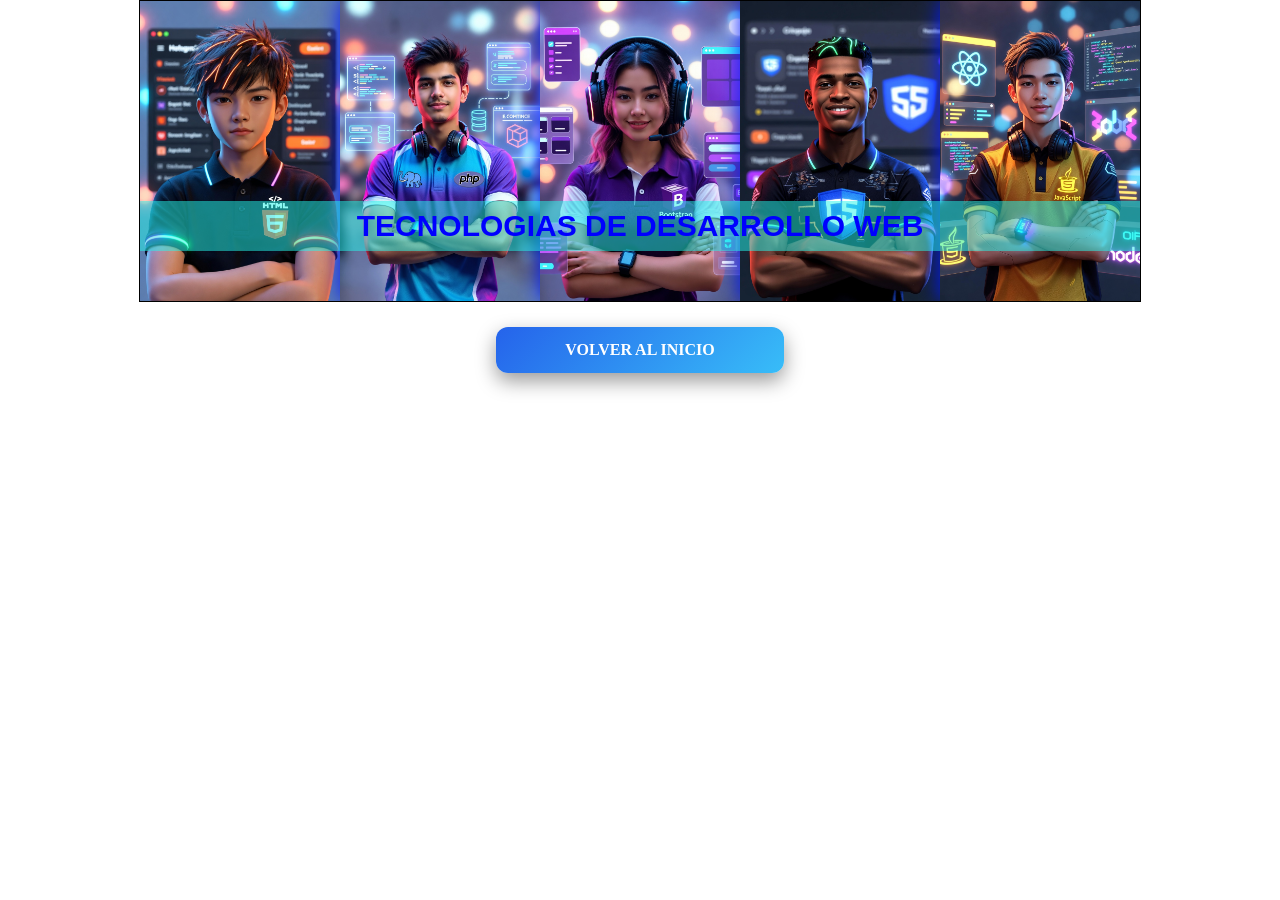
<file: tecnologiasdw.html>
<html>
    <head>
        <title></title>
        <style>
            *{
                margin: 0px;
                padding: 0px;
            }
            .contenedor{
                width: 1000px;
                height: 300px;
                background-color: #000000;
                position: relative;
                margin: 0 auto;
                border: 1px solid black;
                overflow: hidden;
            }
            .marco1{
                width: 200px;
                height: 300px;
                background-color: red;
                position: absolute;
                top: -300px;
                left: -200px;
                animation: marco1 2s 1 forwards;
                background-image: url(img/dk8aG.jpg);
                background-size: cover;
            }
            .marco2{
                width: 200px;
                height: 300px;
                background-color: green;
                position: absolute;
                top: 400px;
                left: -200px;
                animation: marco2 2s 1 forwards 2s;
                background-image: url(img/e4dDN.jpg);
                background-size: cover;
            }
            .marco3{
                width: 200px;
                height: 300px;
                background-color: yellow;
                position: absolute;
                top: -300px;
                left: 400px;
                animation: marco3 2s 1 forwards 4s;
                background-image: url(img/YnQCm.jpg);
                background-size: cover;
            }
            .marco4{
                width: 200px;
                height: 300px;
                background-color: blue;
                position: absolute;
                top: 300px;
                left: 1000px;
                animation: marco4 2s 1 forwards 6s;
                background-image: url(img/SvKxc.jpg);
                background-size: cover;
            }
            .marco5{
                width: 200px;
                height: 300px;
                background-color: pink;
                position: absolute;
                top: -300px;
                left: 1000px;
                animation: marco5 2s 1 forwards 8s;
                background-image: url(img/oAwTg.jpg);
                background-size: cover;
            }
            .marco1, .marco2, .marco3, .marco4, .marco5{
                box-shadow: 0px 0px 20px rgb(0, 26, 255);
            }
            .texto{ 
                width: 1000px;
                height: 50px;
                background-color: rgba(37, 245, 234, 0.514);
                position: absolute;
                top: 600px;
                left: 0px;
                z-index: 10;
                animation: texto 2s 1 forwards 9s;
                color: blue;
                font-size: 30px;
                font-family: Arial;
                text-align: center;
                line-height: 50px;
                font-weight: bold;
            }

            .btn-regresar{
                display: block;
                width: 260px;
                margin: 25px auto;
                padding: 14px;
                text-align: center;
                text-decoration: none;
                background: linear-gradient(135deg,#2563eb,#38bdf8);
                color: white;
                font-weight: bold;
                border-radius: 12px;
                box-shadow: 0 8px 20px rgba(0,0,0,0.4);
                transition: 0.3s;
            }
            .btn-regresar:hover{
                transform: translateY(-4px);
                background: linear-gradient(135deg,#1d4ed8,#0ea5e9);
            }
            @keyframes marco1{
                0%{
                    top: -300px;
                    left: -200px;
                    transform: rotateY(180deg);
                }
                100%{
                    top: 0px;
                    left: 0px;
                }
            }
            @keyframes marco2{
                0%{
                    top: 400px;
                    left: -200px;
                    transform: rotateY(180deg);
                }
                50%{
                    top: 0px;
                    left: 200px;
                }
                100%{
                    top: 0px;
                    left: 200px;
                }
            }
            @keyframes marco3{
                0%{
                    top: -300px;
                    left: 400px;
                    transform: rotateY(180deg);
                }
                50%{
                    top: 300px;
                    left: 400px;
                }
                100%{
                    top: 0px;
                    left: 400px;
                }
            }
            @keyframes marco4{
                0%{
                    top: 300px;
                    left: 1000px;
                    transform: rotateY(180deg);
                }
                100%{
                    top: 0px;
                    left: 600px;
                }
            }
            @keyframes marco5{
                0%{
                    top: -300px;
                    left: 1000px;
                    transform: rotateY(180deg);
                }
                100%{
                    top: 0px;
                    left: 800px;
                }
            }
            @keyframes texto{
                0%{
                    opacity: 0;
                    top: -50px;
                    left: 0px;
                }
                100%{
                    opacity: 1;
                    top: 200px;
                    left: 0px;
                }
            }
        </style>
    </head>
    <body>
        <div class="contenedor">
            <div class="marco1"></div>
            <div class="marco2"></div>
            <div class="marco3"></div>
            <div class="marco4"></div>
            <div class="marco5"></div>
            <div class="texto">TECNOLOGIAS DE DESARROLLO WEB</div>
        </div>
        <a href="index.html" class="btn-regresar">VOLVER AL INICIO</a>
    </body>
</html>
</file>
<file: css/estilos.css>
*{
    margin: 0px;
    padding: 0px;
}

body{
    background-color: black;
}
svg{
    position: absolute;
    z-index: 999;
    top: 700px;
    left: 0;
}

svg path{
    fill: transparent;
    stroke: white;
    stroke-width: 1;
    stroke-dasharray: 2000;
    stroke-dashoffset: 2000;
    animation: textAnimation 10s ease forwards;
}
@keyframes textAnimation{
    0%{
        fill: transparent;
        stroke-dashoffset: 2000;
    }
    80%{
        fill: transparent;
    }
    100%{
        fill: white;
        stroke-dashoffset: 0;
    }
}
.contenedor{
    width: 500px;
    height: 800px;
    border: 1px solid white;
    margin: 0 auto;
    overflow: hidden;
    position: relative;
}
.cielo{
    position: absolute;
    left:-200px;
    top:-50px;
    z-index: 1;
    animation: cielo 12s 1 forwards;
}
@keyframes cielo{
    from{
        scale: 100%;
        filter: blur(5px);
    }
    to{
        scale: 130%;
        filter: blur(0px);
    }
}

.montaña{
    position: absolute;
    left:-600px;
    z-index: 1;
    animation: montaña 10s 1 forwards;
}
@keyframes montaña{
    from{
        top: 0px;
        scale: 100%;
        filter: blur(4px);
    }
    to{
        top:-100px;
        scale: 105%;
        filter: blur(0px);
    }
}

.persona{
    position: absolute;
    width: 800px;
    left: -150px;
    top: 300px;
    z-index: 1;
    animation: persona 10s 1 forwards;
}
@keyframes persona{
    from{
        scale: 85%;
    }
    to{
        scale: 105%;
    }
}

.neblina{
    position: absolute;
    width: 1000px;
    left: -150px;
    top: 400px;
    z-index: 1;
    animation: neblina 10s 1 forwards;
}
@keyframes neblina{
    from{
        left: 0px;
        scale: 100%;
    }
    to{
        left: -1000px;
        scale: 100%;
    }
}
.btn-regresar{
    display: block;
    width: 260px;
    margin: 25px auto;
    padding: 14px;
    text-align: center;
    text-decoration: none;
    background: linear-gradient(135deg,#2563eb,#38bdf8);
    color: white;
    font-weight: bold;
    border-radius: 12px;
    box-shadow: 0 8px 20px rgba(0,0,0,0.4);
    transition: 0.3s;
.btn-regresar:hover{
    transform: translateY(-4px);
    background: linear-gradient(135deg,#1d4ed8,#0ea5e9);
}
</file>
